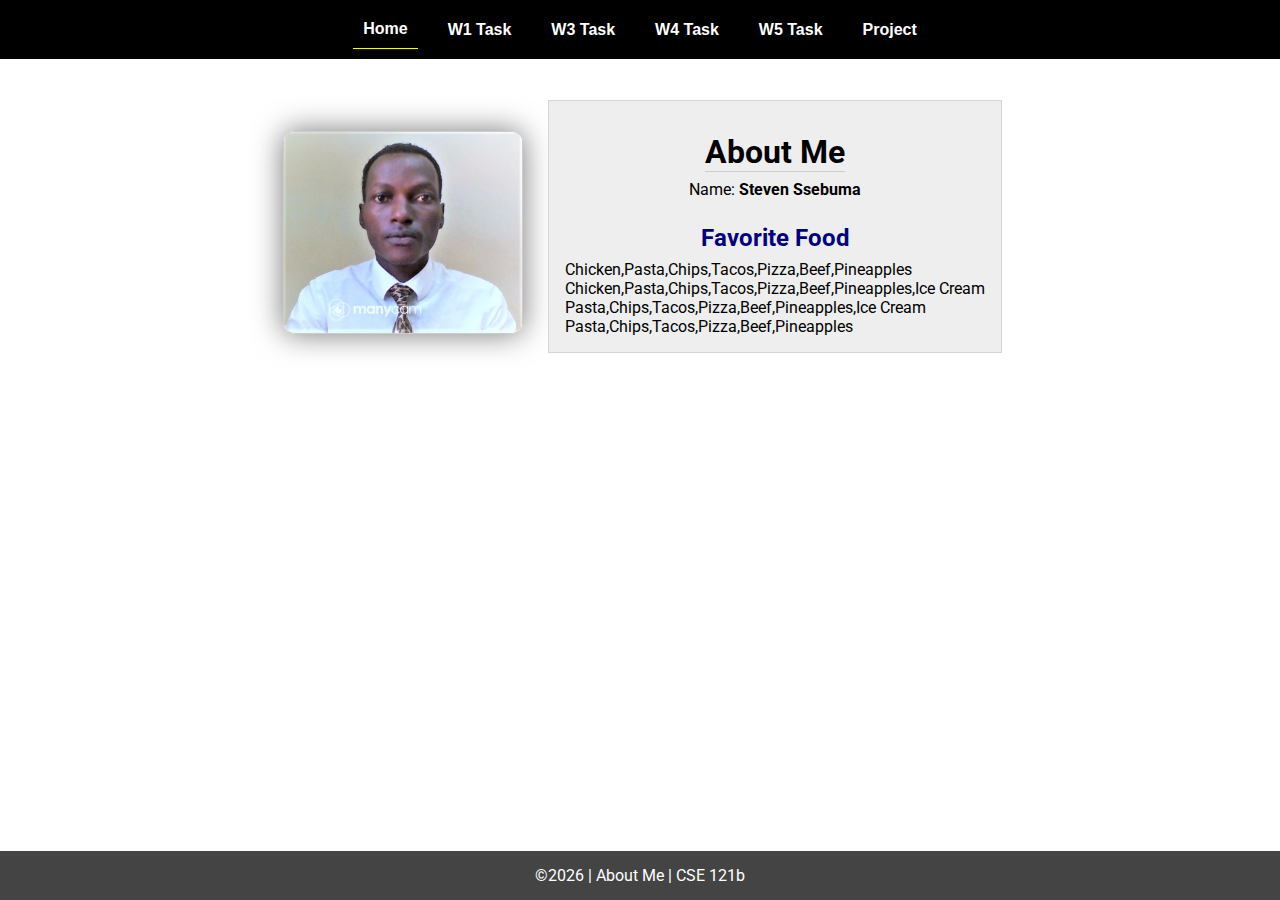
<file: index.html>
<!DOCTYPE html>
<html lang="en">

<head>
  <meta charset="UTF-8">
  <meta name="viewport" content="width=device-width, initial-scale=1.0">
  <title>About Me | CSE 121b | W02: Programming Tasks</title>
  <link rel="preconnect" href="https://fonts.googleapis.com">
  <link rel="preconnect" href="https://fonts.gstatic.com" crossorigin>
  <link href="https://fonts.googleapis.com/css2?family=Roboto:wght@400;600&display=swap"
    rel="stylesheet">
  <link rel="stylesheet" href="styles/main.css">
</head>

<body>
  <nav>
    <ul id="menu">
      <li><a id="toggleMenu">&equiv;</a></li>
      <li><a href="index.html" class="active">Home</a></li>
      <li><a href="w01-task.html">W1 Task</a></li>
      <li><a href="w03-task.html">W3 Task</a></li>
      <li><a href="w04-task.html">W4 Task</a></li>
      <li><a href="w05-task.html">W5 Task</a></li>
      <li><a href="final-project.html">Project</a></li>
    </ul>
  </nav>
  <main id="home">
    <picture>
      <img id="profile-picture" src="images/placeholder.png" alt="Placeholder Image">
    </picture>
    <section>
      <h1>About Me</h1>
      <div class="info">Name: <span id="name"></span></div>
      <h2>Favorite Food</h2>
      <div class="block" id="food"></div>
    </section>
  </main>
  <footer>
    &copy;<span id="year"></span> | About Me | CSE 121b
  </footer>
  <script src="scripts/main.js"></script>
  <script src="scripts/w02-task.js"></script>
</body>

</html>
</file>
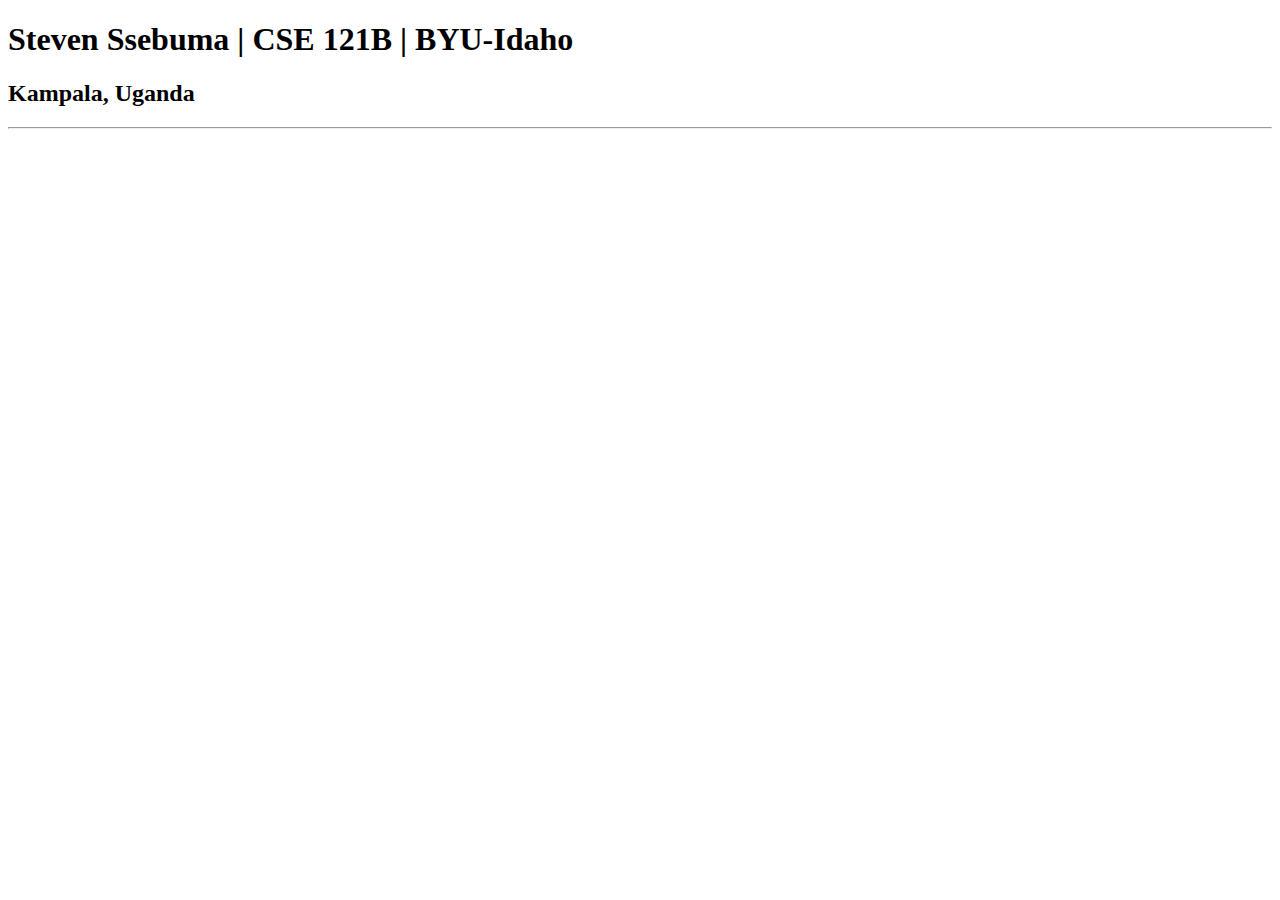
<file: test.html>
<!DOCTYPE html>
<html lang="en">
<head>
    <meta charset="UTF-8">
    <meta name="viewport" content="width=device-width, initial-scale=1.0">
    <title>Steven Ssebuma | CSE 121B | BYU-Idaho</title>
</head>
<body>
    <h1>Steven Ssebuma | CSE 121B | BYU-Idaho</h1>
    <h2>Kampala, Uganda</h2>
    <hr>
</body>
</html>
</file>
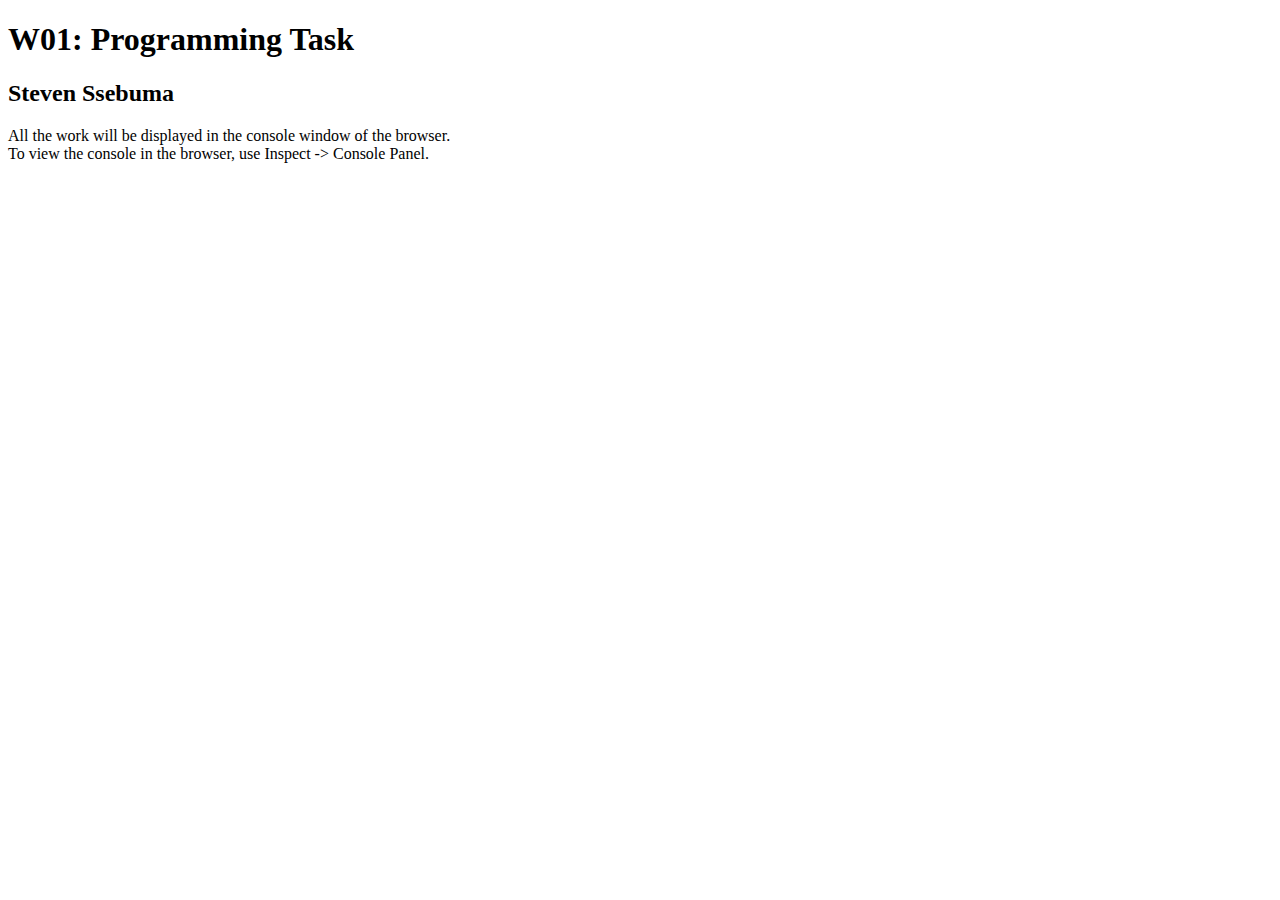
<file: w01-task.html>
<!DOCTYPE html>
<html lang="en">

<head>
  <meta charset="UTF-8">
  <meta name="viewport" content="width=device-width, initial-scale=1.0">
  <title>W01: Programming Task</title>
</head>

<body>
  <h1>W01: Programming Task</h1>
  <h2>Steven Ssebuma</h2>
  <p>All the work will be displayed in the console window of the browser.
    <br>To view the console in the browser, use Inspect -> Console Panel.
  </p>

  <script src="w01-task.js"></script>

</body>
</html>
</file>
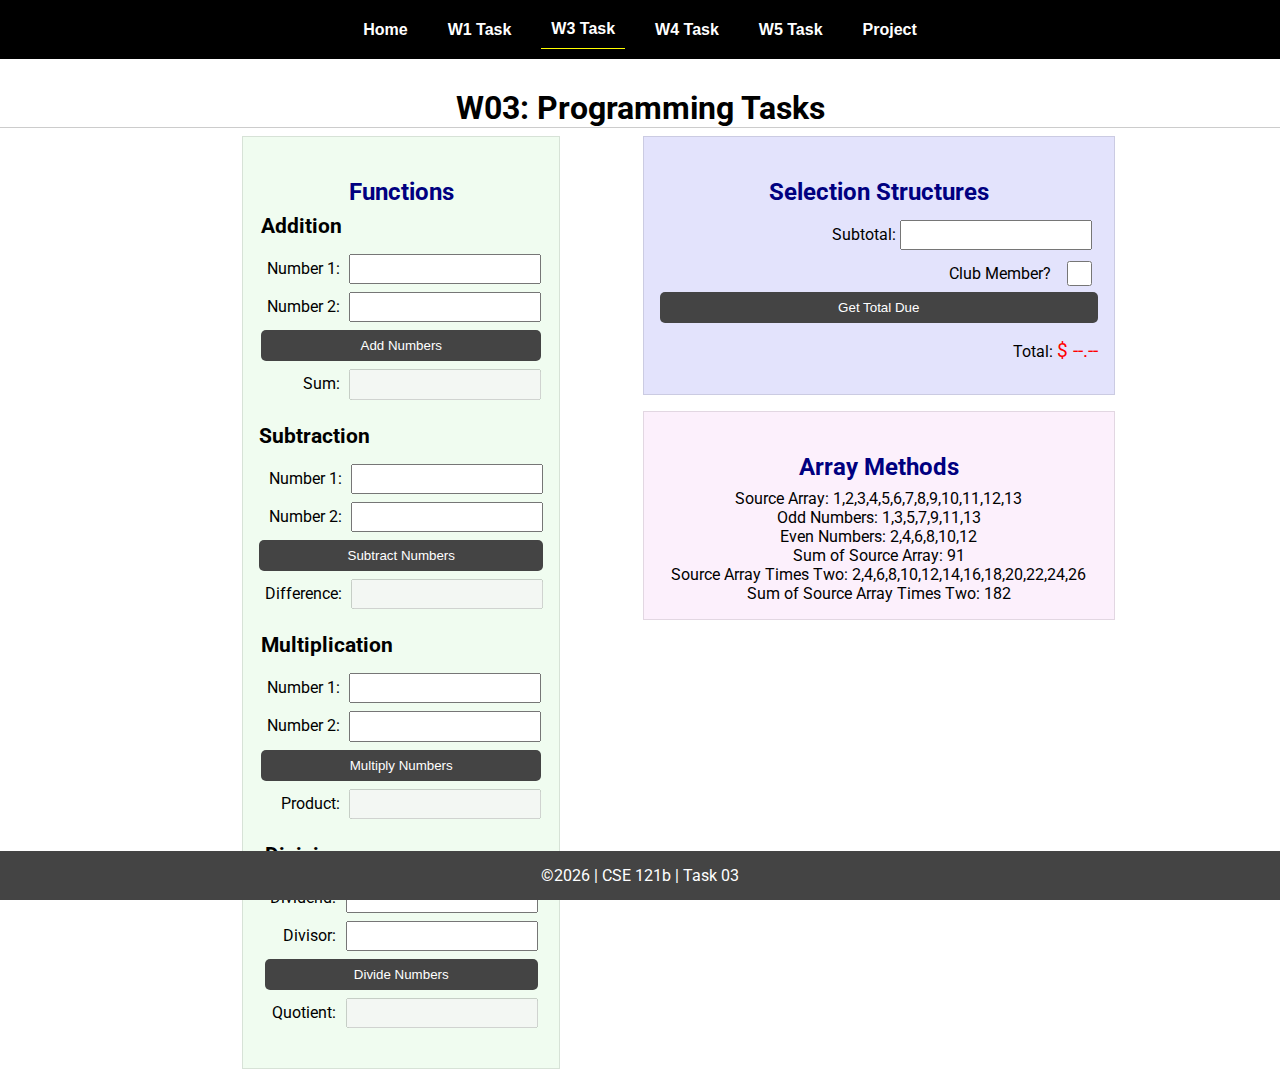
<file: w03-task.html>
<!DOCTYPE html>
<html lang="en">

<head>
    <meta charset="UTF-8">
    <meta name="viewport" content="width=device-width, initial-scale=1.0">
    <title>CSE 121b | W03: Programming Tasks</title>
    <link rel="preconnect" href="https://fonts.googleapis.com">
    <link rel="preconnect" href="https://fonts.gstatic.com" crossorigin>
    <link href="https://fonts.googleapis.com/css2?family=Roboto:wght@400;600&display=swap"
        rel="stylesheet">
    <link rel="stylesheet" href="styles/main.css">
</head>

<body>
    <nav>
        <ul id="menu">
            <li><a id="toggleMenu">&equiv;</a></li>
            <li><a href="index.html">Home</a></li>
            <li><a href="w01-task.html">W1 Task</a></li>
            <li><a href="w03-task.html" class="active">W3 Task</a></li>
            <li><a href="w04-task.html">W4 Task</a></li>
            <li><a href="w05-task.html">W5 Task</a></li>
            <li><a href="project.html">Project</a></li>
        </ul>
    </nav>>
    <header>
        <h1>W03: Programming Tasks</h1>
    </header>
    <main id="task3">
        <section id="section1">
            <h2>Functions</h2>
            <article>
                <h3>Addition</h3>
                <div>
                    <label for="add1">Number 1:</label>
                    <input type="text" id="add1" name="add1">
                </div>
                <div>
                    <label for="add2">Number 2:</label>
                    <input type="text" id="add2" name="add2">
                </div>
                <div>
                    <input type="button" id="addNumbers" value="Add Numbers">
                </div>
                <div>
                    <label for="sum">Sum:</label>
                    <input type="text" id="sum" name="sum" disabled>
                </div>
            </article>
            <article>
                <h3>Subtraction</h3>
                <div>
                    <label for="subtract1">Number 1:</label>
                    <input type="text" id="subtract1" name="subtract1">
                </div>
                <div>
                    <label for="subtract2">Number 2:</label>
                    <input type="text" id="subtract2" name="subtract2">
                </div>
                <div>
                    <input type="button" id="subtractNumbers" value="Subtract Numbers">
                </div>
                <div>
                    <label for="difference">Difference:</label>
                    <input type="text" id="difference" name="difference" disabled>
                </div>
            </article>
            <article>
                <h3>Multiplication</h3>
                <div>
                    <label for="factor1">Number 1:</label>
                    <input type="text" id="factor1" name="factor1">
                </div>
                <div>
                    <label for="factor2">Number 2:</label>
                    <input type="text" id="factor2" name="factor2">
                </div>
                <div>
                    <input type="button" id="multiplyNumbers" value="Multiply Numbers">
                </div>
                <div>
                    <label for="product">Product:</label>
                    <input type="text" id="product" name="product" disabled>
                </div>
            </article>
            <article>
                <h3>Division</h3>
                <div>
                    <label for="dividend">Dividend:</label>
                    <input type="text" id="dividend" name="dividend">
                </div>
                <div>
                    <label for="divisor">Divisor:</label>
                    <input type="text" id="divisor" name="divisor">
                </div>
                <div>
                    <input type="button" id="divideNumbers" value="Divide Numbers">
                </div>
                <div>
                    <label for="quotient">Quotient:</label>
                    <input type="text" id="quotient" name="quotient" disabled>
                </div>
            </article>
        </section>
        <div>
            <section id="section2">
                <h2>Selection Structures</h2>
                <label class="right">Subtotal:
                    <input type="number" id="subtotal" size="5">
                </label>
                <label class="middle right">
                    Club Member?
                    <input type="checkbox" id="member">
                </label>
                <div class="right">
                    <input type="button" id="getTotal" value="Get Total Due">
                </div>
                <div class="right">Total:
                    <span class="larger" id="total">$ --.--</span>
                </div>
            </section>
            <section id="section3">
                <h2>Array Methods</h2>
                <p>
                    Source Array: <span id="array"></span>
                </p>
                <p>
                    Odd Numbers: <span id="odds"></span>
                </p>
                <p>
                    Even Numbers: <span id="evens"></span>
                </p>
                <p>
                    Sum of Source Array: <span id="sumOfArray"></span>
                </p>
                <p>
                    Source Array Times Two: <span id="multiplied"></span>
                </p>
                <p>
                    Sum of Source Array Times Two: <span id="sumOfMultiplied"></span>
                </p>
            </section>
        </div>
    </main>
    <footer>
        &copy;<span id="year"></span> | CSE 121b | Task 03
    </footer>
    <script src="scripts/main.js"></script>
    <script>
        document.getElementById("year").innerHTML = new Date().getFullYear();
    </script>
    <script src="scripts/w03-task.js"></script>
</body>

</html>
</file>
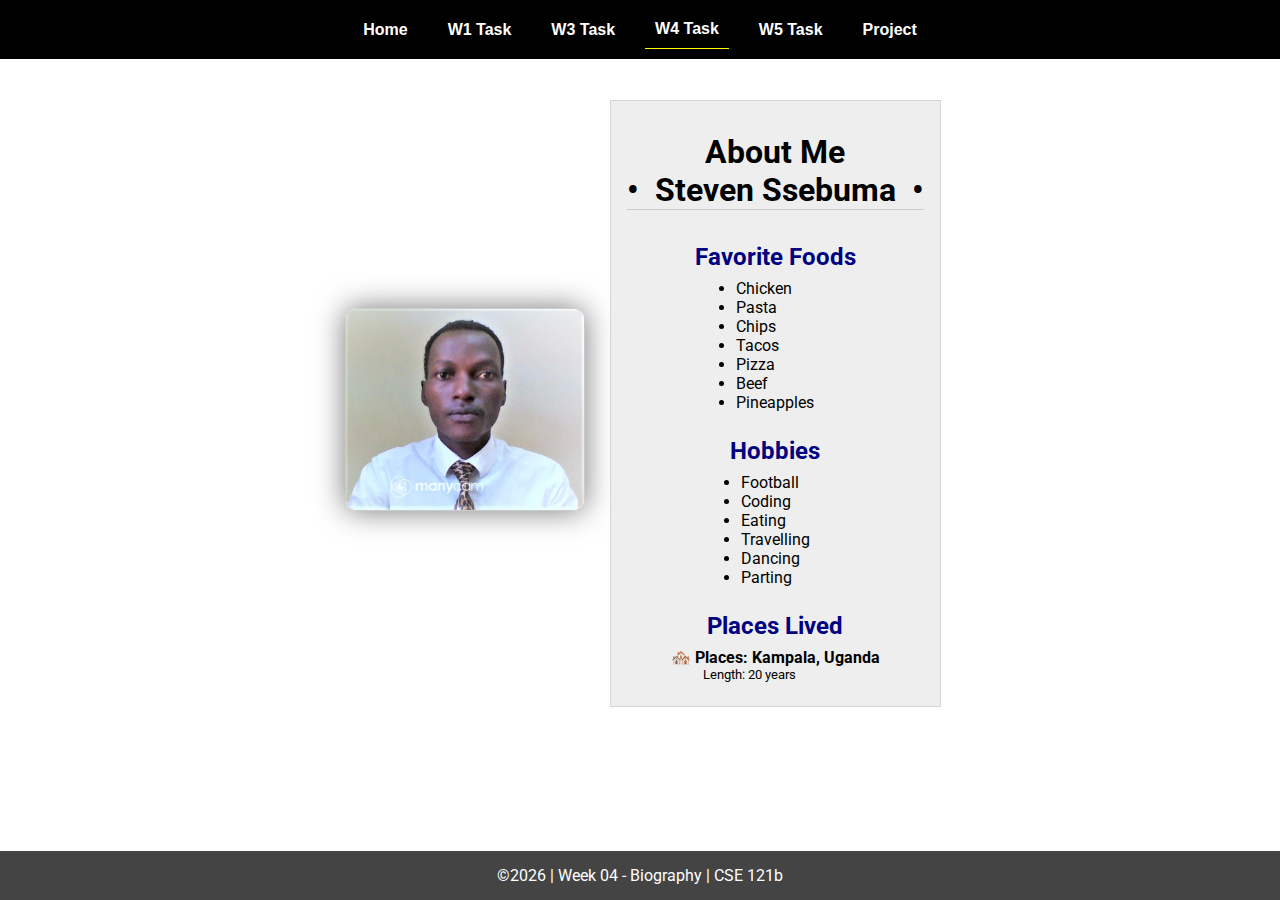
<file: w04-task.html>
<!DOCTYPE html>
<html lang="en">

<head>
  <meta charset="UTF-8">
  <meta name="viewport" content="width=device-width, initial-scale=1.0">
  <title>CSE 121b | W04: Programming Tasks</title>
  <link rel="preconnect" href="https://fonts.googleapis.com">
  <link rel="preconnect" href="https://fonts.gstatic.com" crossorigin>
  <link href="https://fonts.googleapis.com/css2?family=Roboto:wght@400;600&display=swap"
    rel="stylesheet">
  <link rel="stylesheet" href="styles/main.css">
</head>

<body>
  <nav>
    <ul id="menu">
      <li><a id="toggleMenu">&equiv;</a></li>
      <li><a href="index.html">Home</a></li>
      <li><a href="w01-task.html">W1 Task</a></li>
      <li><a href="w03-task.html">W3 Task</a></li>
      <li><a href="w04-task.html" class="active">W4 Task</a></li>
      <li><a href="w05-task.html">W5 Task</a></li>
      <li><a href="project.html">Project</a></li>
    </ul>
  </nav>
  <main id="home">
    <picture>
      <img id="photo" src="images/placeholder.png" alt="Placeholder Image">
    </picture>
    <section>
      <h1>About Me<br>• &nbsp;<span id="name"></span>&nbsp; •</h1>
      <h2>Favorite Foods</h2>
      <ul id="favorite-foods"></ul>
      <h2>Hobbies</h2>
      <ul id="hobbies"></ul>
      <h2>Places Lived</h2>
      <dl id="places-lived"></dl>
    </section>
  </main>

  <footer>
    &copy;<span id="year"></span> | Week 04 - Biography | CSE 121b
  </footer>
  <script src="scripts/main.js"></script>
  <script>
    document.getElementById("year").innerHTML = new Date().getFullYear();
  </script>
  <script src="scripts/w04-task.js"></script>
</body>

</html>
</file>
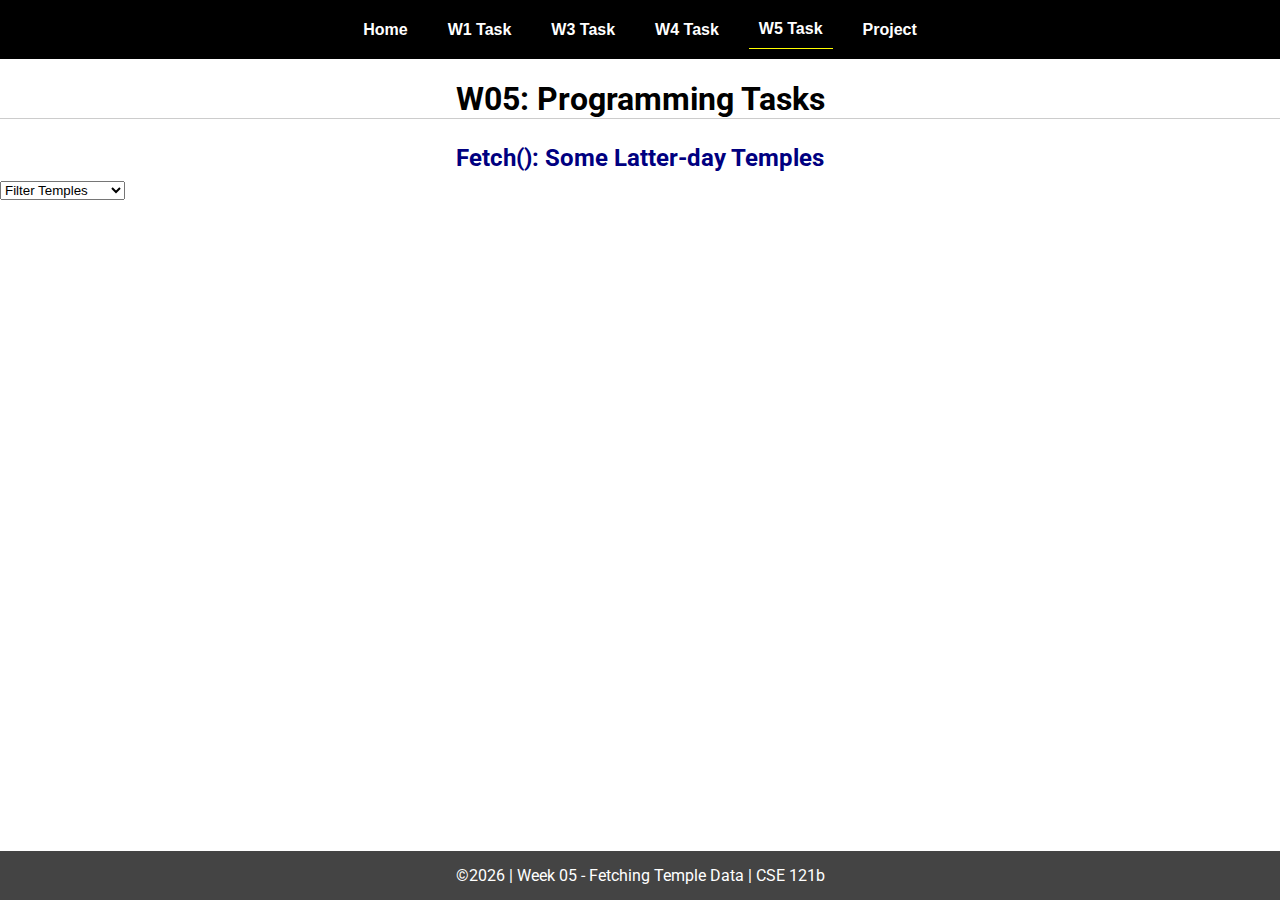
<file: w05-task.html>
<!DOCTYPE html>
<html lang="en">

<head>
  <meta charset="UTF-8">
  <meta name="viewport" content="width=device-width, initial-scale=1.0">
  <title>CSE 121b | W05: Programming Tasks</title>
  <link rel="preconnect" href="https://fonts.googleapis.com">
  <link rel="preconnect" href="https://fonts.gstatic.com" crossorigin>
  <link href="https://fonts.googleapis.com/css2?family=Roboto:wght@400;600&display=swap"
    rel="stylesheet">
  <link rel="stylesheet" href="styles/main.css">
</head>

<body>
  <nav>
    <ul id="menu">
      <li><a id="toggleMenu">&equiv;</a></li>
      <li><a href="index.html">Home</a></li>
      <li><a href="w01-task.html">W1 Task</a></li>
      <li><a href="w03-task.html">W3 Task</a></li>
      <li><a href="w04-task.html">W4 Task</a></li>
      <li><a href="w05-task.html" class="active">W5 Task</a></li>
      <li><a href="project.html">Project</a></li>
    </ul>
  </nav>
  <main id="gridly">
    <h1>W05: Programming Tasks</h1>
    <h2>Fetch(): Some Latter-day Temples</h2>

    <select id="filtered" title="Choose a data filter.">
      <option value="" disabled selected>Filter Temples</option>
      <option value="utah">Utah</option>
      <option value="notutah">Outside of Utah</option>
      <option value="older">Built Before 1950</option>
      <option value="all">No Filter</option>
    </select>

    <div id="temples">
    </div>
  </main>


  <footer>
    &copy;<span id="year"></span> | Week 05 - Fetching Temple Data | CSE 121b
  </footer>
  <script src="scripts/main.js"></script>
  <script>
    document.getElementById("year").innerHTML = new Date().getFullYear();
  </script>
  <script src="scripts/w05-task.js"></script>
</body>

</html>
</file>
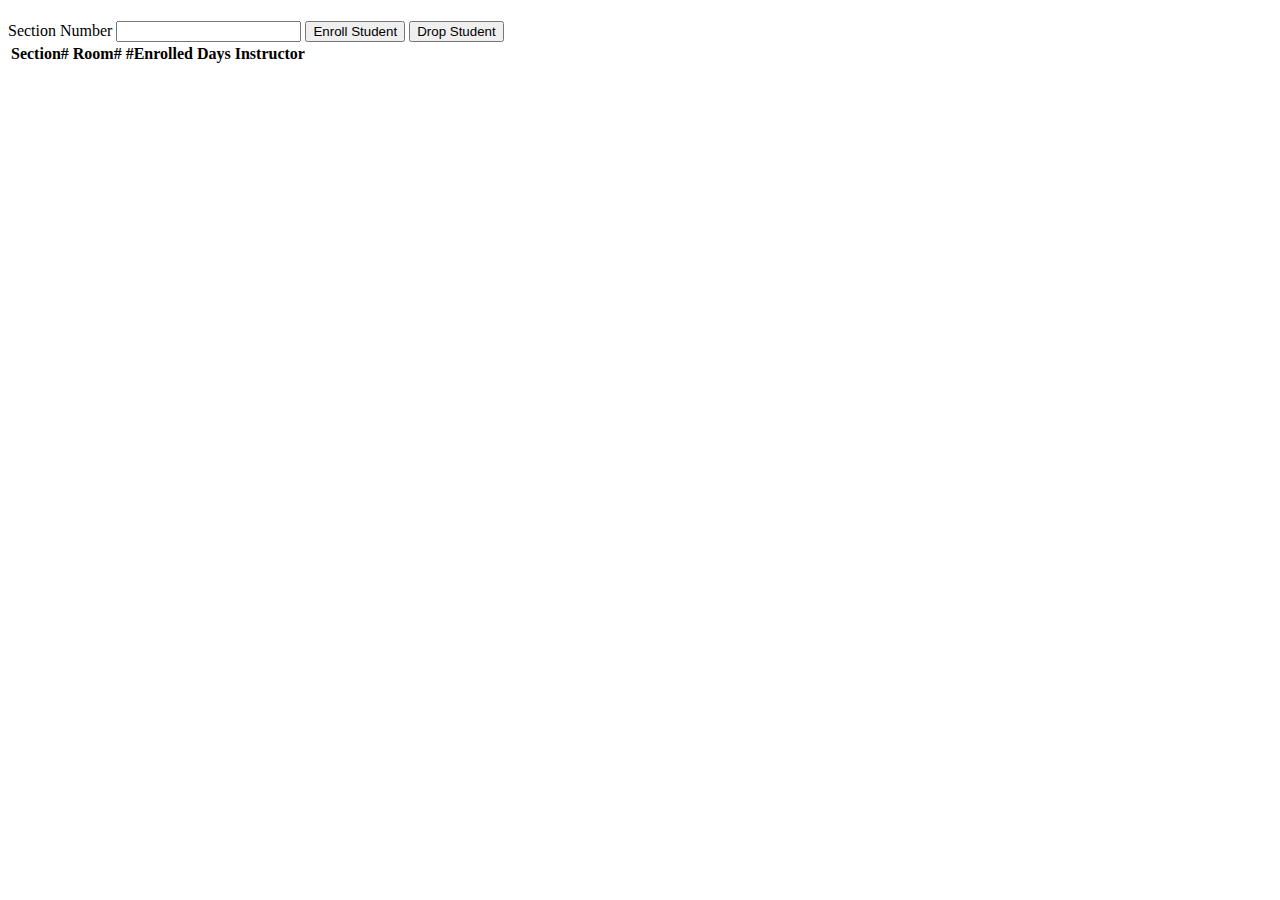
<file: ponder/modules.html>
<!-- modules.html -->
<!DOCTYPE html>
<html lang="en">
  <head>
    <meta charset="UTF-8" />
    <meta http-equiv="X-UA-Compatible" content="IE=edge" />
    <meta name="viewport" content="width=device-width, initial-scale=1.0" />
    <title>Courses and sections</title>
    <script src="modules.js" type="module"></script>
  </head>
  <body>
    <h1 id="courseName"></h1>
    <h2 id="courseCode"></h2>
    <label for="sectionNumber">Section Number</label>
    <input id="sectionNumber" />
    <button id="enrollStudent">Enroll Student</button>
    <button id="dropStudent">Drop Student</button>

    <table>
      <thead>
        <tr>
          <th>Section#</th>
          <th>Room#</th>
          <th>#Enrolled</th>
          <th>Days</th>
          <th>Instructor</th>
        </tr>
      </thead>
      <tbody id="sections"></tbody>
    </table>
  </body>
</html>
</file>
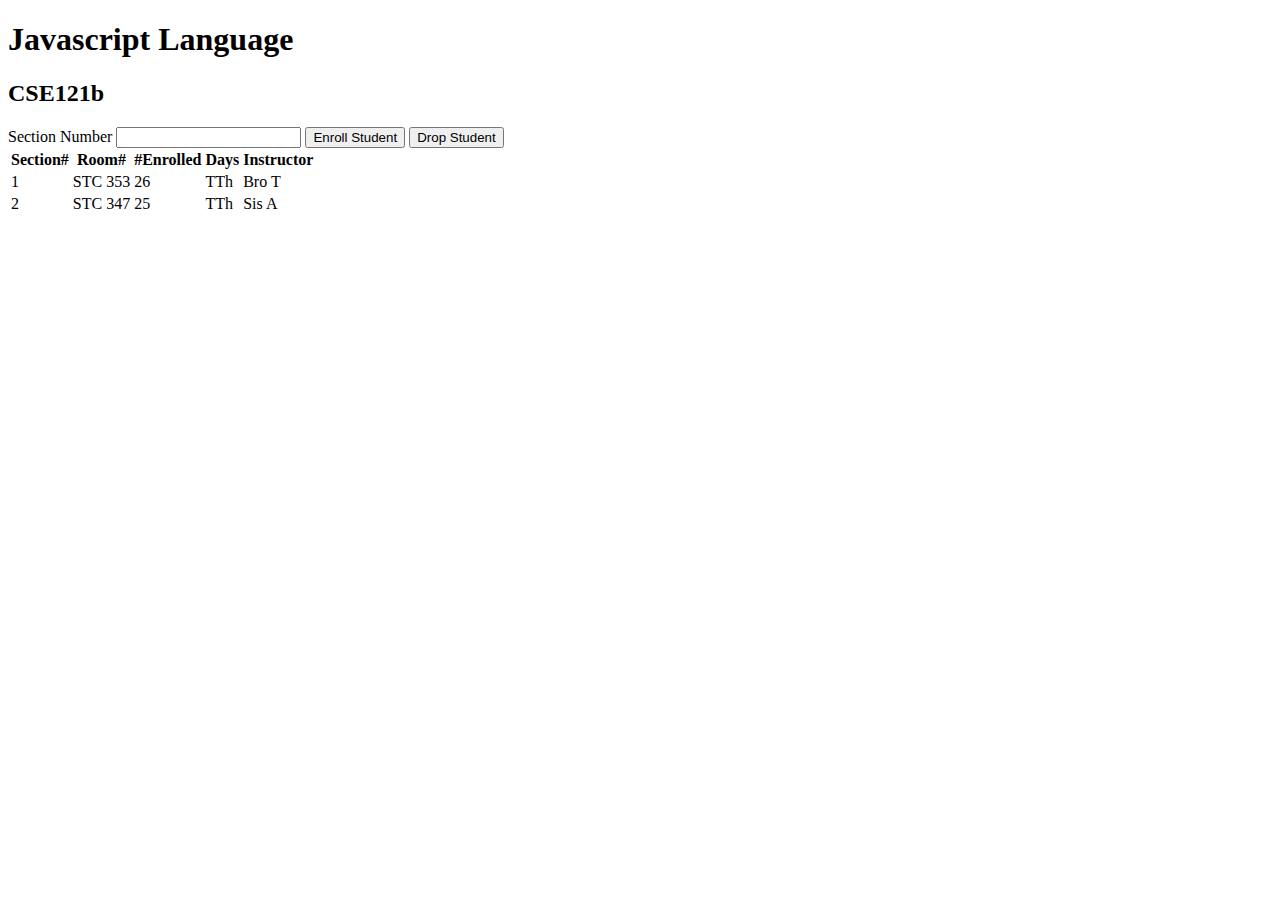
<file: scripts/objects.html>
<!DOCTYPE html>
<html lang="en">
  <head>
    <meta charset="UTF-8" />
    <meta http-equiv="X-UA-Compatible" content="IE=edge" />
    <meta name="viewport" content="width=device-width, initial-scale=1.0" />
    <title>Courses and sections</title>
    <script src="course.js" defer></script>
  </head>
  <body>
    <h1 id="courseName"></h1>
    <h2 id="courseCode"></h2>
    <label for="sectionNumber">Section Number</label>
    <input id="sectionNumber" />
    <button id="enrollStudent">Enroll Student</button>
    <button id="dropStudent">Drop Student</button>

    <table>
      <thead>
        <tr>
          <th>Section#</th>
          <th>Room#</th>
          <th>#Enrolled</th>
          <th>Days</th>
          <th>Instructor</th>
        </tr>
      </thead>
      <tbody id="sections"></tbody>
    </table>
  </body>
</html>
</file>
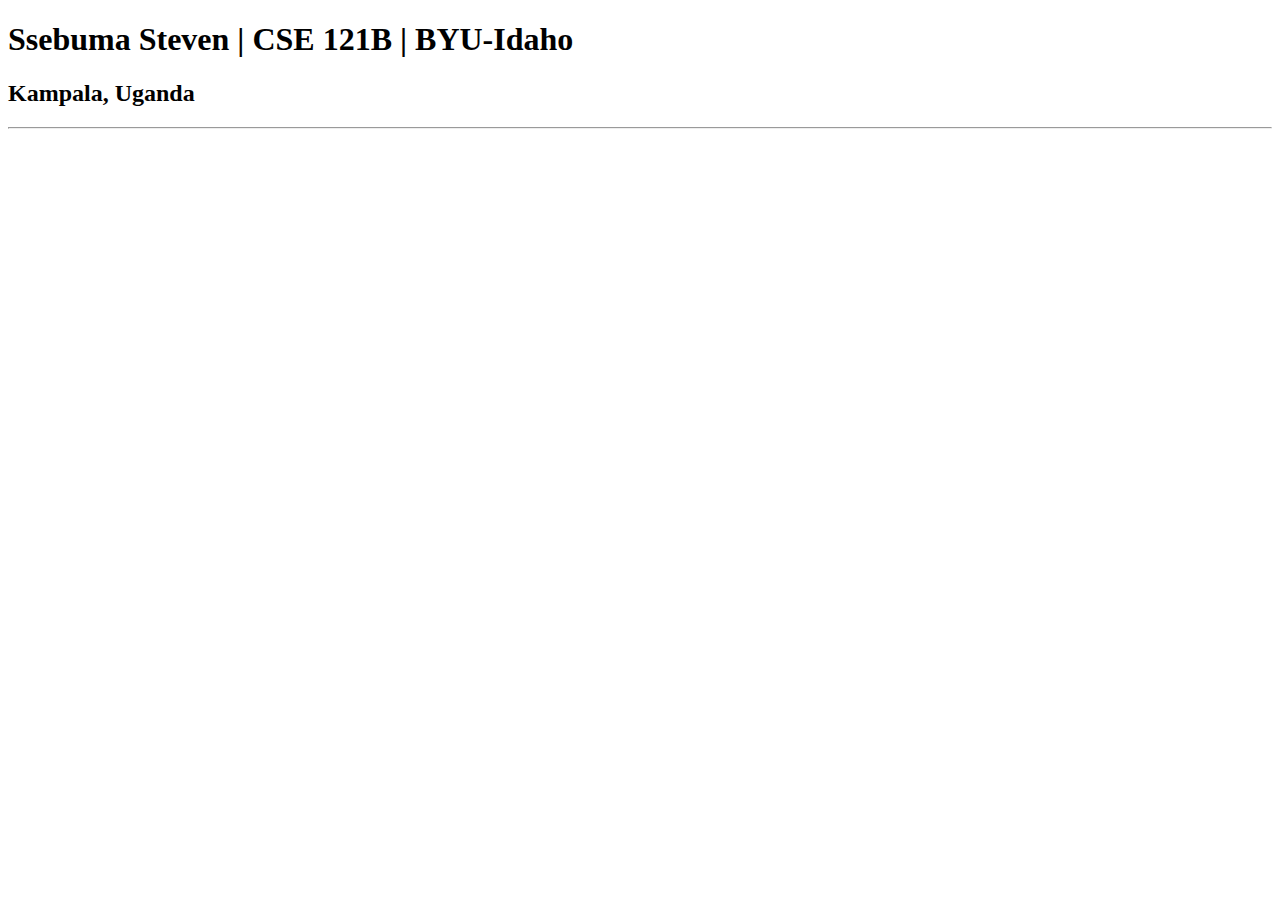
<file: w01/test.html>
<!DOCTYPE html>
<html lang="en">
<head>
    <meta charset="UTF-8">
    <meta name="viewport" content="width=device-width, initial-scale=1.0">
    <title>Steven Ssebuma | CSE 121B | BYU-Idaho</title>
</head>
<body>
    <h1>Ssebuma Steven | CSE 121B | BYU-Idaho</h1>
    <h2>Kampala, Uganda</h2>
    <hr>
</body>
</html>
</file>
<file: styles/main.css>
/* Universal Selector */
* {
    margin: 0;
    padding: 0;
    box-sizing: border-box;
}

/* HTML Selectors */
body {
    font-family: 'Roboto', Helvetica, sans-serif;
}

nav {
    background-color: black;
    width: 100%;
    position: fixed;
    top: 0;
}

nav ul {
    display: flex;
    flex-direction: column;
    align-items: center;
    max-width: -moz-fit-content;
    max-width: fit-content;
    margin: 0 auto;
}

nav ul li {
    flex: 1 1 auto;
}

nav ul li:first-child {
    display: block;
    font-size: 2rem;
}

nav ul li:first-child a {
    padding: 1px 10px;
}

nav ul li {
    display: none;
    list-style: none;
    margin: 10px;
}

nav ul li a {
    display: block;
    padding: 10px;
    text-decoration: none;
    font-weight: 600;
    color: white;
    text-align: center;
    font-family: 'Arial Narrow', Arial, sans-serif;
}

nav ul li a:hover {
    background-color: #efefef;
    color: black;
}

h1,
h2 {
    text-align: center;
    margin: 1rem 0 .5rem;
}

h1 {
    border-bottom: 1px solid #ccc;
}

#gridly h1 {
    margin-top: 80px;
}

h2 {
    font-size: 1.5rem;
    color: navy;
    text-align: center;
    margin-top: 25px;
}

h3 {
    font-size: 1.3rem;
    margin-bottom: 1rem;
}

header {
    margin-top: 70px;
}

picture {
    margin: 0 auto;
}

picture img {
    width: 240px;
    height: auto;
    border-radius: 5%;
    border: 1px solid #ccc;
    box-shadow: 0 0 30px #777;
}

section {
    display: flex;
    flex-direction: column;
    align-items: center;
    margin: 0 auto 1rem;
    border: 1px solid rgba(0, 0, 0, .1);
    padding: 1rem;
    background-color: #eee;
}

article {
    margin-bottom: 1rem;
}

article div {
    margin-bottom: .5rem;
    text-align: right;
}

label {
    padding: .35rem;
}

input {
    padding: .35rem;
}

input[type="button"] {
    padding: .5rem;
    background-color: #444;
    color: white;
    border: none;
    border-radius: 5px;
    cursor: pointer;
    width: 100%
}

input[type="checkbox"] {
    width: 25px;
    height: 25px;
}

dt {
    font-weight: 700;
}

dt::before {
    content: "🏘️ ";
}

dd {
    margin: 0 0 .5rem 2rem;
    font-size: smaller;
}

footer {
    background-color: #444;
    color: white;
    padding: 15px;
    text-align: center;
    width: 100%;
    position: fixed;
    bottom: 0;
}

/* Class Selectors */
.active {
    border-bottom: 1px solid yellow;
}

.open li {
    display: block;
}

.block {
    display: block;
}

.larger {
    font-size: larger;
    color: red;
}

.right {
    width: 100%;
    text-align: right;
}

.middle {
    display: flex;
    align-items: center;
    justify-content: right;
    gap: 1rem;
}

/* ID Selectors */

#home {
    margin-top: 125px;
    display: grid;
    grid-template-columns: 1fr;
    grid-gap: 20px;
    align-items: center;
    justify-content: center;
}


#section1 {
    background-color: rgb(225, 250, 225, .5);
}

#section2 {
    background-color: rgba(200, 200, 250, 0.5);

}

#section2 div {
    margin-bottom: 1rem;
}

#section3 {
    background-color: rgb(250, 225, 250, .5);
}

#sortBy {
    appearance: none;
    display: flex;
    padding: .5rem;
    background-color: #eee;
    color: #444;
    font-weight: 700;
    margin: 1rem auto;
    width: 200px;
    border: 1px solid rgba(0, 0, 0, .2);
    text-align: center;
}

#sortBy option:disabled {
    font-style: italic;
    padding: 1rem;
    background-color: #111;
    color: #eee;
}

#temples {
    display: grid;
    grid-template-columns: repeat(auto-fit, minmax(320px, 1fr));
    grid-gap: .5rem;
    align-items: center;
    margin-bottom: 3rem;
}

#temples article {
    height: 250px;
    margin: .5rem;
    border: 1px solid rgba(0, 0, 0, .1);
    padding: 1rem;
    background-color: #eee;
    display: flex;
    flex-direction: column;
    align-items: center;
    justify-content: center;
}

#temples h4 {
    color: navy;
    font-size: smaller;
}


#temples img {
    width: 250px;
    height: auto;
    box-shadow: 0 0 30px #777;
    margin: .5rem;
}

/* Media Queries */
@media only screen and (min-width: 32.5em) {
    nav ul {
        flex-direction: row;
    }

    nav ul li:first-child {
        display: none;
    }

    nav ul li {
        display: block;
    }

    section {
        min-width: 300px;
    }

    #home {
        margin: 100px auto 20px;
        grid-template-columns: 250px 1fr;
        max-width: -moz-fit-content;
        max-width: fit-content;
    }

    #task3 {
        display: grid;
        grid-template-columns: 1fr 1fr;
        grid-gap: 5px;
        margin: 0 auto;
        max-width: 950px;
    }

}
</file>
